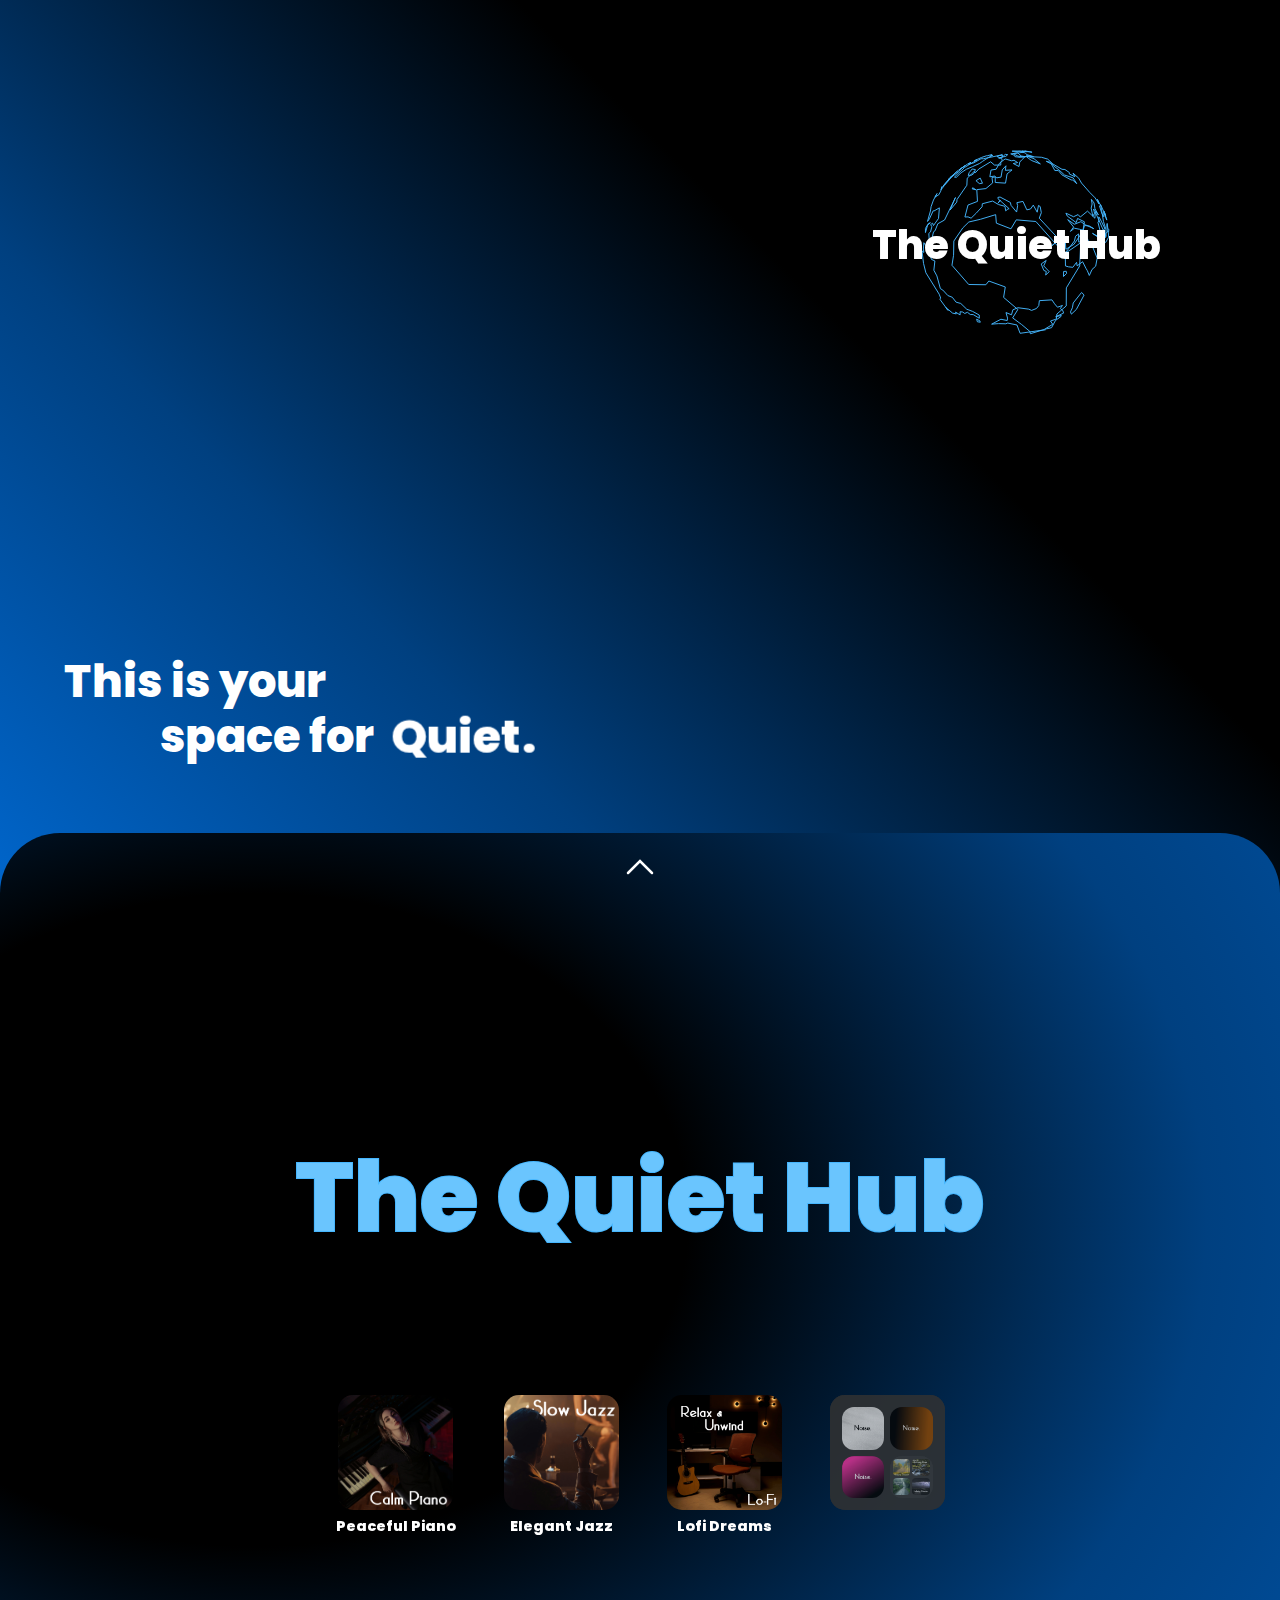
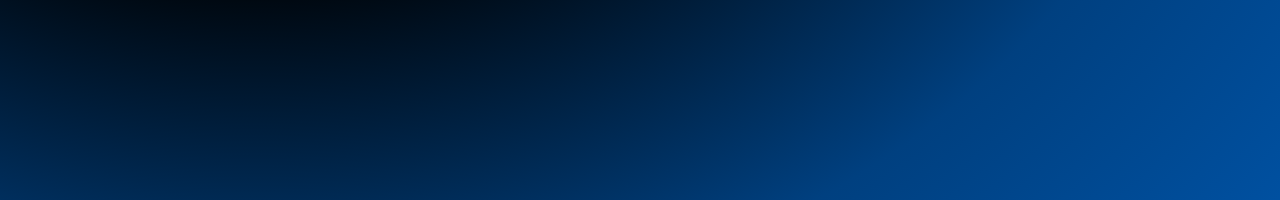
<file: index.html>
<!DOCTYPE html>
<html lang="en">
<head>
    <meta charset="UTF-8">
    <meta name="viewport" content="width=device-width, initial-scale=1.0">
    <meta http-equiv="x-dns-prefetch-control" content="on">
    <link rel="preconnect" href="https://open.spotify.com">
    <link rel="preconnect" href="https://music.youtube.com">
    <link rel="dns-prefetch" href="https://open.spotify.com">
    <link rel="dns-prefetch" href="https://music.youtube.com">
    <meta name="description" content="The Quiet Hub - Your space for focus, study, and relaxation with ambient sounds and music">
    <meta name="keywords" content="ambient sounds, focus music, study music, relaxation, white noise, nature sounds, piano music">
    <meta property="og:title" content="The Quiet Hub">
    <meta property="og:description" content="Your personal space for focus, study, and relaxation with curated playlists">
    <meta property="og:image" content="images/og-preview.jpg">
    <meta property="og:url" content="https://thequiethub.com">
    <!-- Favicon -->
    <link rel="icon" type="image/png" href="my-favicon/favicon-96x96.png" sizes="96x96" />
    <link rel="icon" type="image/svg+xml" href="my-favicon/favicon.svg" />
    <link rel="shortcut icon" href="my-favicon/favicon.ico" />
    <link rel="apple-touch-icon" sizes="180x180" href="my-favicon/apple-touch-icon.png" />
    <meta name="apple-mobile-web-app-title" content="Quiet" />
    <link rel="manifest" href="my-favicon/site.webmanifest" />
    <title>Quiet</title>
    <link rel="stylesheet" href="styles.css">
</head>
<body>
    <div class="page-wrapper">
        <section class="top-section">
            <div id="globe-wrapper">
                <canvas id="c"></canvas>
                <h2 class="globe-title">The Quiet Hub</h2>
            </div>
            
            <h1 class="main-title">
                This is your
                <span>space for 
                    <div class="cube-wrapper">
                        <div class="cube">
                            <div class="cube-face">Quiet.</div>
                            <div class="cube-face">study.</div>
                            <div class="cube-face">focus.</div>
                            <div class="cube-face">creativity.</div>
                            <div class="cube-face">reflection.</div>
                            <div class="cube-face">peace.</div>
                            <div class="cube-face">productivity.</div>
                            <div class="cube-face">meditation.</div>
                        </div>
                    </div>
                </span>
            </h1>
        </section>

        <section class="bottom-section">
            <div class="arrow-container">
                <svg class="arrow-icon" width="30" height="30" viewBox="0 0 30 30">
                    <path d="M3 22 L15 10 L27 22" stroke="#FFFFFF" fill="none" stroke-width="2.5" stroke-linecap="round"/>
                </svg>
            </div>
            
            <div class="content wave-title">
                <h2>The Quiet Hub</h2>
                <h2>The Quiet Hub</h2>
            </div>

            <div class="elements-container">
                <div class="element-wrapper">
                    <div class="element clickable" data-element="1" 
                         style="background-image: url('images/peacefulpiano.png');"></div>
                    <span class="element-label">Peaceful Piano</span>
                </div>
                <div class="element-wrapper">
                    <div class="element clickable" data-element="2" 
                         style="background-image: url('images/elegantjazz.png');"></div>
                    <span class="element-label">Elegant Jazz</span>
                </div>
                <div class="element-wrapper">
                    <div class="element clickable" data-element="3" 
                         style="background-image: url('images/lofidreams.png');"></div>
                    <span class="element-label">Lofi Dreams</span>
                </div>
                <div class="element-wrapper">
                    <div class="element folder">
                        <div class="folder-grid">
                            <div class="folder-grid-item"></div>
                            <div class="folder-grid-item"></div>
                            <div class="folder-grid-item"></div>
                            <div class="folder-grid-item folder-preview">
                                <div class="mini-folder-grid">
                                    <div class="mini-grid-item"></div>
                                    <div class="mini-grid-item"></div>
                                    <div class="mini-grid-item"></div>
                                    <div class="mini-grid-item"></div>
                                </div>
                            </div>
                        </div>
                    </div>
                </div>
            </div>
        </section>
    </div>

    <div class="modal" id="folderModal">
        <div class="modal-content">
            <div class="modal-grid">
                <div class="modal-element-wrapper">
                    <div class="modal-element clickable" data-element="modal1" 
                         style="background-image: url('images/whitenoise.png');"></div>
                    <span class="modal-element-label">White Noise</span>
                </div>
                <div class="modal-element-wrapper">
                    <div class="modal-element clickable" data-element="modal2" 
                         style="background-image: url('images/brownnoise.png');"></div>
                    <span class="modal-element-label">Brown Noise</span>
                </div>
                <div class="modal-element-wrapper">
                    <div class="modal-element clickable" data-element="modal3" 
                         style="background-image: url('images/pinknoise.png');"></div>
                    <span class="modal-element-label">Pink Noise</span>
                </div>
                <div class="modal-element-wrapper">
                    <div class="modal-element folder" id="innerFolder">
                        <div class="folder-grid">
                            <div class="folder-grid-item"></div>
                            <div class="folder-grid-item"></div>
                            <div class="folder-grid-item"></div>
                            <div class="folder-grid-item"></div>
                        </div>
                    </div>
                </div>
            </div>
        </div>
    </div>

    <div class="modal" id="innerFolderModal">
        <div class="modal-content">
            <div class="modal-grid">
                <div class="modal-element-wrapper">
                    <div class="modal-element clickable" data-element="modal4" 
                         data-full-name="Relaxing Forest Ambience"
                         style="background-image: url('images/nature.png');"></div>
                    <span class="modal-element-label">Forest</span>
                </div>
                <div class="modal-element-wrapper">
                    <div class="modal-element clickable" data-element="modal5" 
                         data-full-name="Soothing Creek Sounds"
                         style="background-image: url('images/creek.png');"></div>
                    <span class="modal-element-label">Creek</span>
                </div>
                <div class="modal-element-wrapper">
                    <div class="modal-element clickable" data-element="modal6" 
                         data-full-name="Gentle Rainstorm Sounds"
                         style="background-image: url('images/rain.png');"></div>
                    <span class="modal-element-label">Rain</span>
                </div>
                <div class="modal-element-wrapper">
                    <div class="modal-element clickable" data-element="modal7" 
                         data-full-name="Relaxing Thunderstorm Sounds"
                         style="background-image: url('images/thunder.png');"></div>
                    <span class="modal-element-label">Thunder</span>
                </div>
            </div>
        </div>
    </div>

    <script src="script.js"></script>
    <script src="globe-animation/globe.js"></script>
</body>
</html>
</file>
<file: styles.css>
/* ==========================================================================
   1. Core & Reset
   ========================================================================== */
* {
    margin: 0;
    padding: 0;
    box-sizing: border-box;
}

html {
    scrollbar-width: none;
    -ms-overflow-style: none;
    scroll-behavior: smooth;
    background: #000000;  /* Safari pull-to-refresh color */
}

html::-webkit-scrollbar {
    display: none;
}

body {
    font-family: 'Poppins', Arial, sans-serif;
    overflow-x: hidden;
    background: #000000;
}

@font-face {
    font-family: 'Poppins';
    src: url('fonts/Poppins-ExtraBold.ttf') format('truetype');
    font-weight: 800;  /* ExtraBold weight */
    font-style: normal;
}

.page-wrapper {
    height: 200vh;
    position: relative;
    overflow-x: hidden;
}

/* ==========================================================================
   2. Layout & Sections
   ========================================================================== */
.top-section {
    height: 100vh;
    background: linear-gradient(225deg,
        #000000 0%,
        #000000 35%,
        #004080 70%,
        #0066cc 100%
    );
    display: flex;
    align-items: flex-end;
    padding: 0 0 15vh 5%;
    position: fixed;
    width: 100%;
    top: 0;
    left: 0;
    z-index: 1;
}

.bottom-section {
    height: 107.5vh;
    background: radial-gradient(
        ellipse 135% 135% at 20% 40%,
        #000000 0%,
        #000000 25%,
        #004080 55%,
        #0066cc 100%
    );
    position: relative;
    margin-top: 92.5vh;
    border-radius: 60px 60px 0 0;
    z-index: 2;
    transition: transform 0.3s ease;
    /* Safari fix */
    transform: translate3d(0,0,0);
    -webkit-transform: translate3d(0,0,0);
}

/* ==========================================================================
   3. Typography & Text Effects
   ========================================================================== */
.main-title {
    color: #FFFFFF;
    font-size: 2.8rem;
    font-weight: bold;
    line-height: 1.2;
    text-shadow: none;
}

.main-title span {
    display: flex;
    align-items: center;
    gap: 0.5rem;
    padding-left: 6rem;
}

/* ==========================================================================
   4. Interactive Components
   ========================================================================== */
/* 4.1 Elements Grid */
.elements-container {
    display: flex;
    justify-content: center;
    gap: 3rem;
    padding: 0 2rem;
    position: absolute;
    top: calc(107.5vh - 45vh);
    left: 0;
    right: 0;
}

.element, .modal-element {
    width: 115px;
    height: 115px;
    border-radius: 15px;
    background-color: rgb(50, 50, 50);
    background-size: cover;
    background-position: center;
    background-repeat: no-repeat;
}

.element-wrapper, .modal-element-wrapper {
    display: flex;
    flex-direction: column;
    align-items: center;
    gap: 0.4rem;
}

.element-label, .modal-element-label {
    color: #FFFFFF;
    font-size: 0.9rem;
    text-align: center;
}

/* 4.2 Folders */
.folder {
    position: relative;
    background-color: rgb(50, 50, 50);
    cursor: pointer;
    opacity: 0.85;
    transition: transform 0.2s ease, opacity 0.2s ease;
}

.folder:hover, .modal-element.folder:hover {
    transform: scale(1.05);
    opacity: 1;
}

.folder-grid {
    position: absolute;
    top: 0;
    left: 0;
    width: 100%;
    height: 100%;
    display: grid;
    grid-template-columns: 1fr 1fr;
    grid-template-rows: 1fr 1fr;
    gap: 6px;
    padding: 12px;
    border-radius: inherit;
    background-color: inherit;
}

.folder-grid-item {
    background-color: #FFFFFF;
    border-radius: 12px;
    width: 100%;
    height: 100%;
    background-size: cover;
    background-position: center;
    opacity: 0.85;
}

/* Folder Preview */
.folder-grid-item.folder-preview {
    background-color: rgb(60, 60, 60);
    position: relative;
    overflow: hidden;
    opacity: 0.85;
}

.mini-folder-grid {
    position: absolute;
    top: 0;
    left: 0;
    width: 100%;
    height: 100%;
    display: grid;
    grid-template-columns: 1fr 1fr;
    grid-template-rows: 1fr 1fr;
    gap: 2px;
    padding: 3px;
    background-color: inherit;
}

.mini-grid-item {
    background-color: #FFFFFF;
    border-radius: 4px;
    width: 100%;
    height: 100%;
    background-size: cover;
    background-position: center;
}

/* Folder Preview Images */
.folder-grid-item:nth-child(1) { background-image: url('images/whitenoise.png'); }
.folder-grid-item:nth-child(2) { background-image: url('images/brownnoise.png'); }
.folder-grid-item:nth-child(3) { background-image: url('images/pinknoise.png'); }

.folder-grid-item.folder-preview .mini-grid-item:nth-child(1) { background-image: url('images/nature.png'); }
.folder-grid-item.folder-preview .mini-grid-item:nth-child(2) { background-image: url('images/creek.png'); }
.folder-grid-item.folder-preview .mini-grid-item:nth-child(3) { background-image: url('images/rain.png'); }
.folder-grid-item.folder-preview .mini-grid-item:nth-child(4) { background-image: url('images/thunder.png'); }

#innerFolder .folder-grid-item:nth-child(1) { background-image: url('images/nature.png'); }
#innerFolder .folder-grid-item:nth-child(2) { background-image: url('images/creek.png'); }
#innerFolder .folder-grid-item:nth-child(3) { background-image: url('images/rain.png'); }
#innerFolder .folder-grid-item:nth-child(4) { background-image: url('images/thunder.png'); }

/* 4.3 Modals */
.modal {
    display: none;
    position: fixed;
    top: 0;
    left: 0;
    width: 100%;
    height: 100%;
    background-color: transparent;
    z-index: 1000;
    opacity: 0;
    transition: opacity 0.3s ease;
    padding-top: 15vh;
}

.modal.show {
    display: flex;
    opacity: 1;
}

.modal-content {
    background: rgb(40, 40, 40);
    width: 302px;
    height: 302px;
    margin: auto;
    border-radius: 39px;
    transform: scale(1);
    transition: transform 0.3s ease;
    padding: 25px 20px 15px 20px;
}

.modal-grid {
    width: 100%;
    height: 100%;
    display: grid;
    grid-template-columns: repeat(2, 115px);
    grid-template-rows: repeat(2, auto);
    gap: 0.6rem 1.8rem;
    place-content: center;
}

/* Element Modal */
.element-modal {
    display: none;
    position: fixed;
    top: 0;
    left: 0;
    width: 100%;
    height: 100%;
    background-color: rgba(0, 0, 0, 0.6);
    backdrop-filter: blur(8px);
    -webkit-backdrop-filter: blur(8px);
    z-index: 1002;
    opacity: 0;
    transition: opacity 0.3s ease;
    padding-top: 15vh;
    transform: translateZ(0);
    -webkit-transform: translateZ(0);
}

.element-modal.show {
    display: flex;
    opacity: 1;
}

.element-modal-content {
    width: 302px;
    height: 302px;
    margin: auto;
    position: relative;
    display: flex;
    align-items: center;
    justify-content: center;
    padding-top: 0;
}

.scaled-element-label {
    color: #FFFFFF;
    font-size: 2.2rem;
    text-align: center;
    position: absolute;
    top: -50px;
    left: 50%;
    transform: translateX(-50%);
    white-space: nowrap;
}

.platform-icons {
    position: fixed;
    left: 50%;
    transform: translateX(-50%);
    display: flex;
    gap: 2rem;
    bottom: calc((100vh - (43vh + 302px)) / 2);
}

.platform-icon {
    width: 60px;
    height: 60px;
    cursor: pointer;
    transition: transform 0.2s ease;
}

.platform-icon:hover {
    transform: scale(1.1);
}

/* Modal Backdrop Levels */
#innerFolderModal.show {
    background-color: rgba(0, 0, 0, 0.3);
    backdrop-filter: blur(5px);
    -webkit-backdrop-filter: blur(5px);
    z-index: 1001;
}

#folderModal.show {
    background-color: rgba(0, 0, 0, 0.15);
    backdrop-filter: blur(2px);
    -webkit-backdrop-filter: blur(2px);
    z-index: 1000;
}

/* Add to 4.3 Modals section */
.modal-content-container {
    display: flex;
    flex-direction: column;
    align-items: center;
    gap: 2rem;
}

/* ==========================================================================
   5. 3D Components
   ========================================================================== */
/* 5.1 Cube Animation */
.cube-wrapper {
    display: inline-block;
    perspective: 1000px;
    margin-left: 0.8rem;
    position: relative;
    top: 0.35rem;
    transform-style: preserve-3d;
    -webkit-transform-style: preserve-3d;
    backface-visibility: hidden;
    -webkit-backface-visibility: hidden;
    -webkit-perspective: 1000px;
}

.cube {
    display: inline-block;
    position: relative;
    width: 240px;
    height: 2.8rem;
    transform-style: preserve-3d;
    transition: transform 1.2s cubic-bezier(0.4, 0, 0.2, 1);
    -webkit-transform-style: preserve-3d;
}

.cube-face {
    position: absolute;
    width: auto;
    height: 100%;
    display: flex;
    align-items: center;
    justify-content: flex-start;
    backface-visibility: hidden;
    -webkit-backface-visibility: hidden;
    color: #FFFFFF;
    font-size: 2.8rem;
    font-weight: bold;
    white-space: nowrap;
    text-rendering: optimizeLegibility;
    transform-style: preserve-3d;
    opacity: 0;
    transition: opacity 0.3s ease;
    will-change: transform;
    text-shadow: none;
}

/* Cube Face Positions */
.cube-face:nth-child(1) { transform: rotateX(0deg) translateZ(35px); opacity: 1; }
.cube-face:nth-child(2) { transform: rotateX(-90deg) translateZ(35px); }
.cube-face:nth-child(3) { transform: rotateX(-180deg) translateZ(35px); }
.cube-face:nth-child(4) { transform: rotateX(-270deg) translateZ(35px); }
.cube-face:nth-child(5) { transform: rotateX(-360deg) translateZ(35px); }
.cube-face:nth-child(6) { transform: rotateX(-450deg) translateZ(35px); }
.cube-face:nth-child(7) { transform: rotateX(-540deg) translateZ(35px); }
.cube-face:nth-child(8) { transform: rotateX(-630deg) translateZ(35px); }

/* 5.2 Globe */
#globe-wrapper {
    position: absolute;
    top: 5%;
    right: 5%;
    width: 400px;
    height: 400px;
    z-index: 2;
}

#globe-wrapper canvas {
    width: 100%;
    height: 100%;
}

/* Globe Title */
.globe-title {
    position: absolute;
    top: 50%;
    right: 50%;
    transform: translate(50%, -50%);
    color: white;
    font-size: 2.5rem;
    text-align: center;
    z-index: 3;
    white-space: nowrap;
}

/* ==========================================================================
   6. Animations
   ========================================================================== */
@keyframes pulse {
    0% {
        transform: translateX(-50%) scale(1);
        opacity: 0.7;
    }
    50% {
        transform: translateX(-50%) scale(1.1);
        opacity: 1;
    }
    100% {
        transform: translateX(-50%) scale(1);
        opacity: 0.7;
    }
}

.arrow-container {
    position: absolute;
    top: 2vh;
    left: 50%;
    transform: translateX(-50%);
    display: flex;
    justify-content: center;
    align-items: center;
    height: 30px;
    animation: pulse 2s ease-in-out infinite;
}

/* ==========================================================================
   7. Wave Animation Title
   ========================================================================== */
.content.wave-title {
    position: absolute;
    bottom: 75vh;
    width: 100%;
    z-index: 1;
}

.wave-title h2 {
    color: #fff;
    font-size: 6rem;
    position: absolute;
    transform: translate(-50%, 0);
    left: 50%;
    white-space: nowrap;
}

.wave-title h2:nth-child(1) {
    color: transparent;
    -webkit-text-stroke: 2px #45b6fe;
}

.wave-title h2:nth-child(2) {
    color: #6ac5fe;
    animation: animate 8s ease-in-out infinite;
}

@keyframes animate {
    0%,
    100% {
        clip-path: polygon(
            0% 45%,
            16% 44%,
            33% 50%,
            54% 60%,
            70% 61%,
            84% 59%,
            100% 52%,
            100% 100%,
            0% 100%
        );
    }

    50% {
        clip-path: polygon(
            0% 60%,
            15% 65%,
            34% 66%,
            51% 62%,
            67% 50%,
            84% 45%,
            100% 46%,
            100% 100%,
            0% 100%
        );
    }
}

/* ==========================================================================
   8. Responsive Design
   ========================================================================== */
/* Medium screens (768px and below) */
@media screen and (max-width: 768px) {
    /* Globe Adjustments */
    #globe-wrapper {
        width: 70vw;
        height: 70vw;
        top: 5%;
        right: 50%;
        transform: translateX(50%);
    }

    /* Typography Adjustments */
    .main-title {
        font-size: 1.8rem;
        line-height: 1.4;
        text-shadow: none;
    }

    .main-title span {
        padding-left: 2rem;
    }

    /* Cube Adjustments */
    .cube {
        width: 180px;
        height: 2rem;
    }

    .cube-face {
        font-size: 2rem;
        text-shadow: none;
    }

    /* Cube Face Positions */
    .cube-face:nth-child(1) { transform: rotateX(0deg) translateZ(25px); }
    .cube-face:nth-child(2) { transform: rotateX(-90deg) translateZ(25px); }
    .cube-face:nth-child(3) { transform: rotateX(-180deg) translateZ(25px); }
    .cube-face:nth-child(4) { transform: rotateX(-270deg) translateZ(25px); }
    .cube-face:nth-child(5) { transform: rotateX(-360deg) translateZ(25px); }
    .cube-face:nth-child(6) { transform: rotateX(-450deg) translateZ(25px); }
    .cube-face:nth-child(7) { transform: rotateX(-540deg) translateZ(25px); }
    .cube-face:nth-child(8) { transform: rotateX(-630deg) translateZ(25px); }

    /* Background Adjustments */
    .top-section {
        background: linear-gradient(140deg, 
            #000000 0%, 
            #000000 40%, 
            #004080 70%,
            #0066cc 100%
        );
    }
    

    /* Modal Adjustments */
    .modal {
        padding-top: 18.5vh;
    }

    .element-modal {
        padding-top: 18.5vh;
    }

    .modal-content {
        width: 311px;
        height: 311px;
        margin: auto;
    }

    /* Elements Grid Adjustments */
    .elements-container {
        display: grid;
        grid-template-columns: repeat(2, 115px);
        grid-template-rows: repeat(2, auto);
        gap: 2rem;
        justify-content: center;
        padding: 0 1rem;
        top: 45vh;
    }

    .element-wrapper {
        margin: 0;
    }

    /* Layout Adjustments top section title */
    .top-section {
        padding: 0 0 20vh 5%;
    }

    /* Wave Title PositionAdjustments */
    .content.wave-title {
        bottom: 85vh;
        left: 50%;
        transform: translateX(-50%);
    }
    
    /* Wave Title Size dependent on viewport width*/
    .wave-title h2 {
        font-size: 12.5vw;
    }

    .globe-title {
        font-size: 2.5rem;
    }
}

/* Small screens (480px and below) */
@media screen and (max-width: 480px) {
    /* Typography Adjustments */
    .main-title {
        font-size: 1.4rem;
        line-height: 1.5;
        text-shadow: none;
    }

    .main-title span {
        padding-left: 1rem;
    }

    
    /* Cube Adjustments */
    .cube {
        width: 140px;
        height: 1.6rem;
    }

    .cube-face {
        font-size: 1.6rem;
        text-shadow: none;
    }

    .cube-wrapper {
        margin-left: 0.4rem;
        top: 0.25rem;
    }

    /* Elements Grid Adjustments */
    .elements-container {
        grid-template-columns: repeat(2, 115px);
        gap: 2rem;
        top: 45vh;
    }

    .element, .modal-element {
        width: 115px;
        height: 115px;
    }

    /* Cube Face Positions */
    .cube-face:nth-child(1) { transform: rotateX(0deg) translateZ(20px); }
    .cube-face:nth-child(2) { transform: rotateX(-90deg) translateZ(20px); }
    .cube-face:nth-child(3) { transform: rotateX(-180deg) translateZ(20px); }
    .cube-face:nth-child(4) { transform: rotateX(-270deg) translateZ(20px); }
    .cube-face:nth-child(5) { transform: rotateX(-360deg) translateZ(20px); }
    .cube-face:nth-child(6) { transform: rotateX(-450deg) translateZ(20px); }
    .cube-face:nth-child(7) { transform: rotateX(-540deg) translateZ(20px); }
    .cube-face:nth-child(8) { transform: rotateX(-630deg) translateZ(20px); }

    /* Layout Adjustments top section title */
    .top-section {
        padding: 0 0 25vh 5%;
    }

    .globe-title {
        font-size: 2rem;
    }


}

/* Add to the end of your styles.css */
.error-page {
    height: 100vh;
    display: flex;
    flex-direction: column;
    justify-content: center;
    align-items: center;
    text-align: center;
    background: radial-gradient(
        ellipse 135% 135% at 20% 40%,
        #000000 0%,
        #000000 25%,
        #004080 55%,
        #0066cc 100%
    );
    color: white;
}

.error-page h1 {
    font-size: 6rem;
    margin: 0;
}

.error-page h2 {
    font-size: 2rem;
    margin: 1rem 0;
}

.error-page a {
    color: #45b6fe;
    text-decoration: none;
    margin-top: 2rem;
    font-size: 1.2rem;
}

.error-page a:hover {
    text-decoration: underline;
}
</file>
